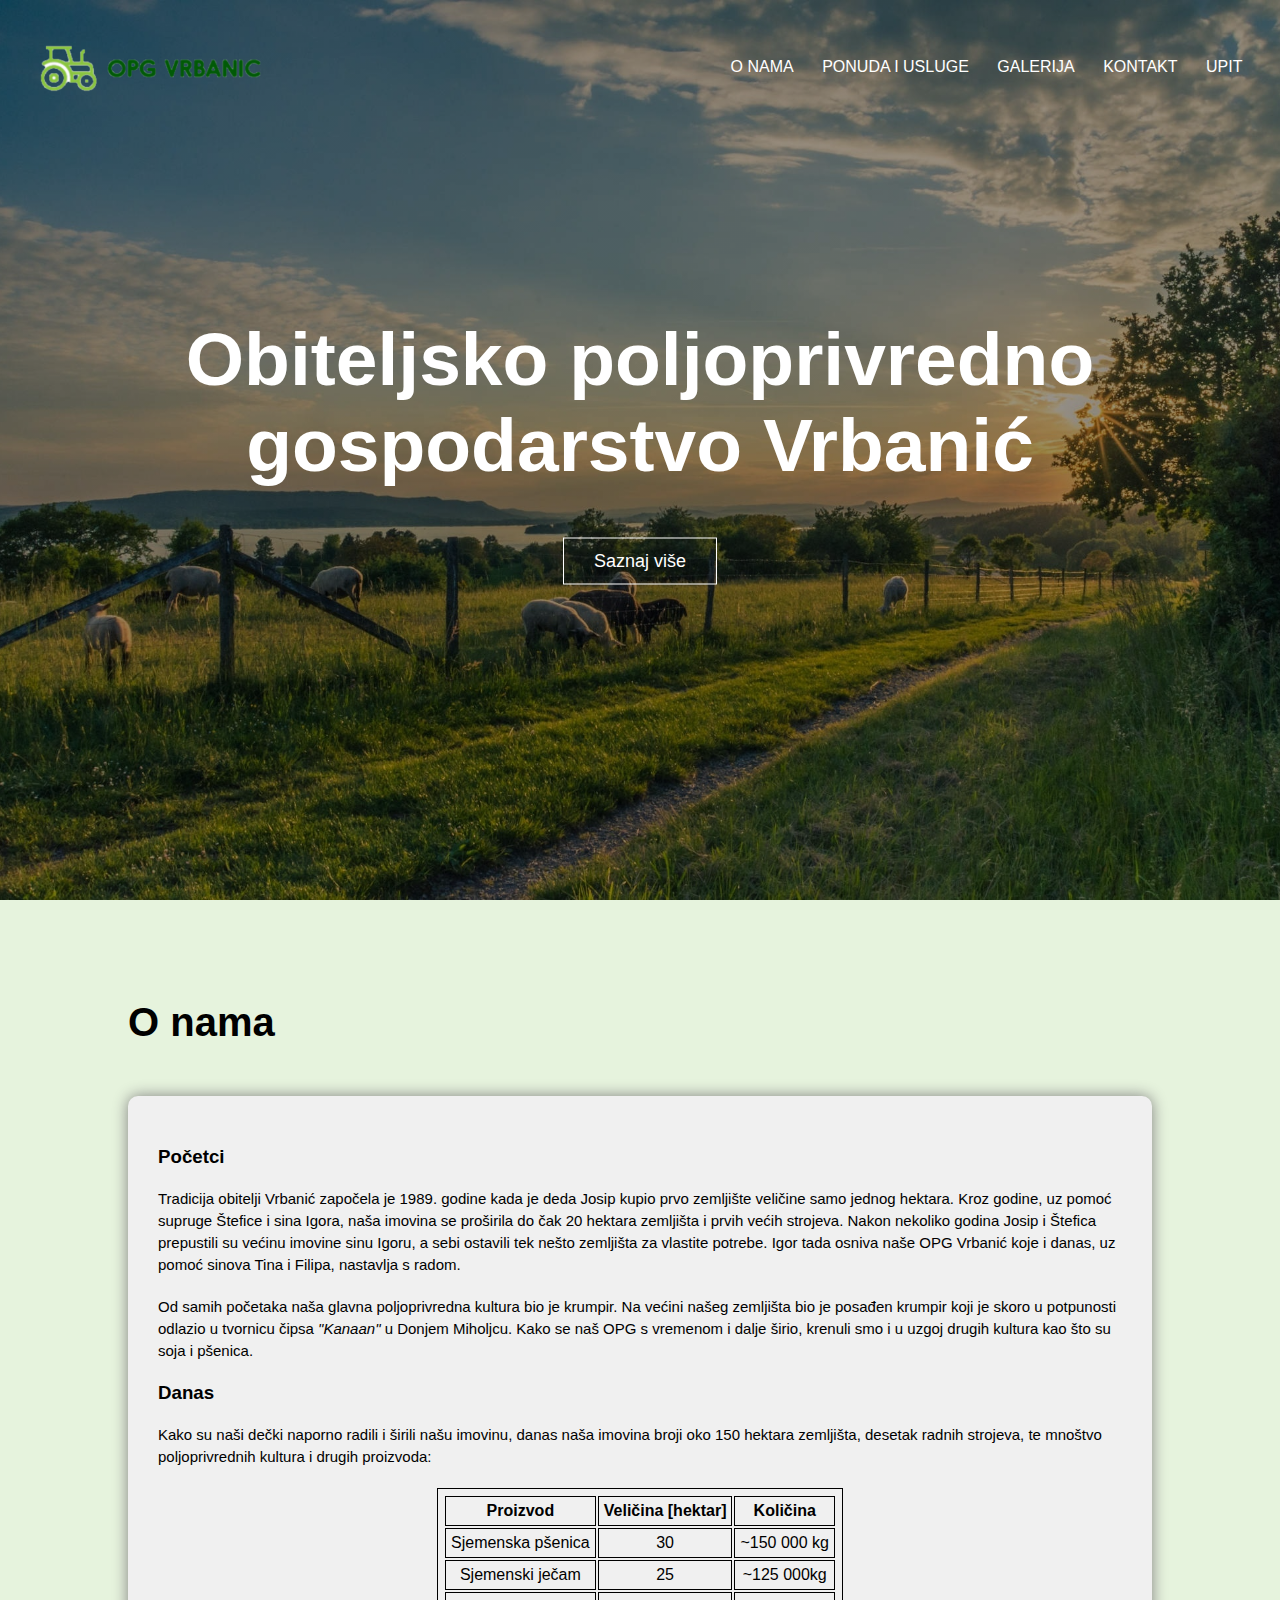
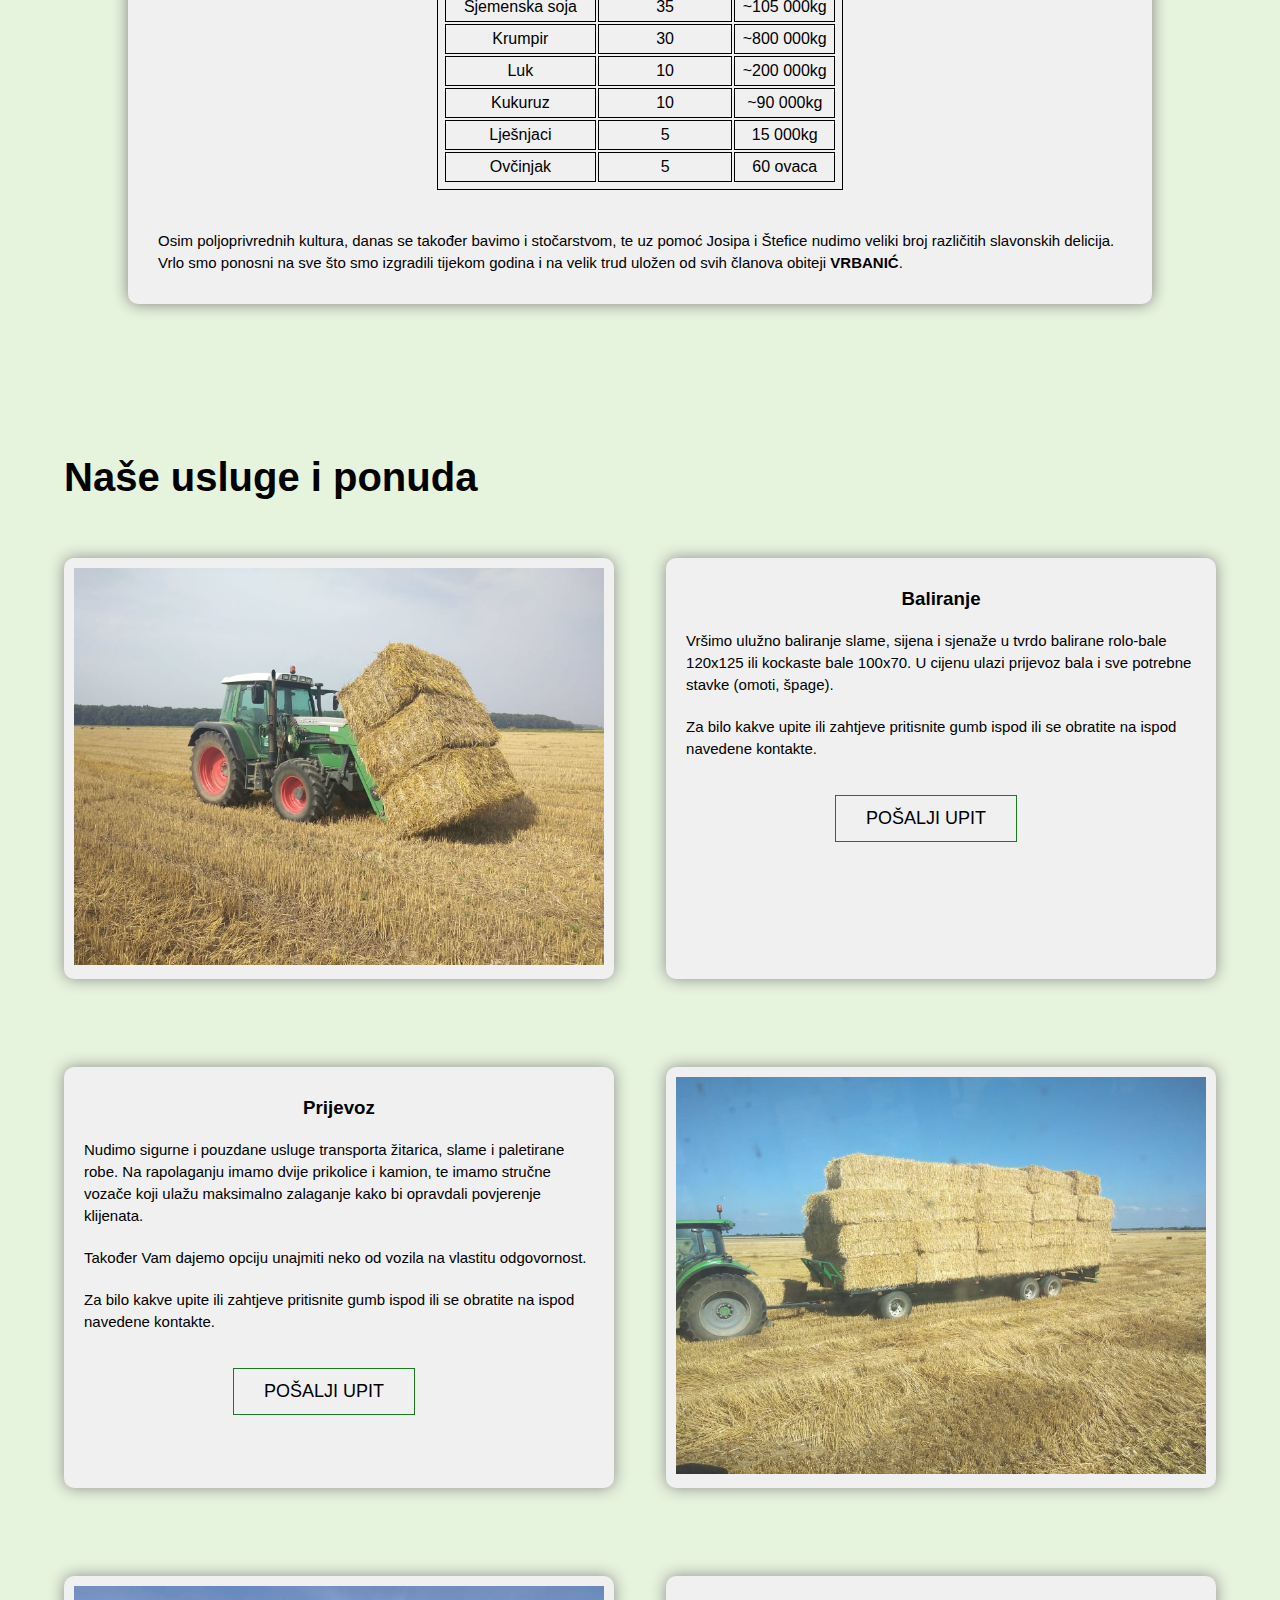
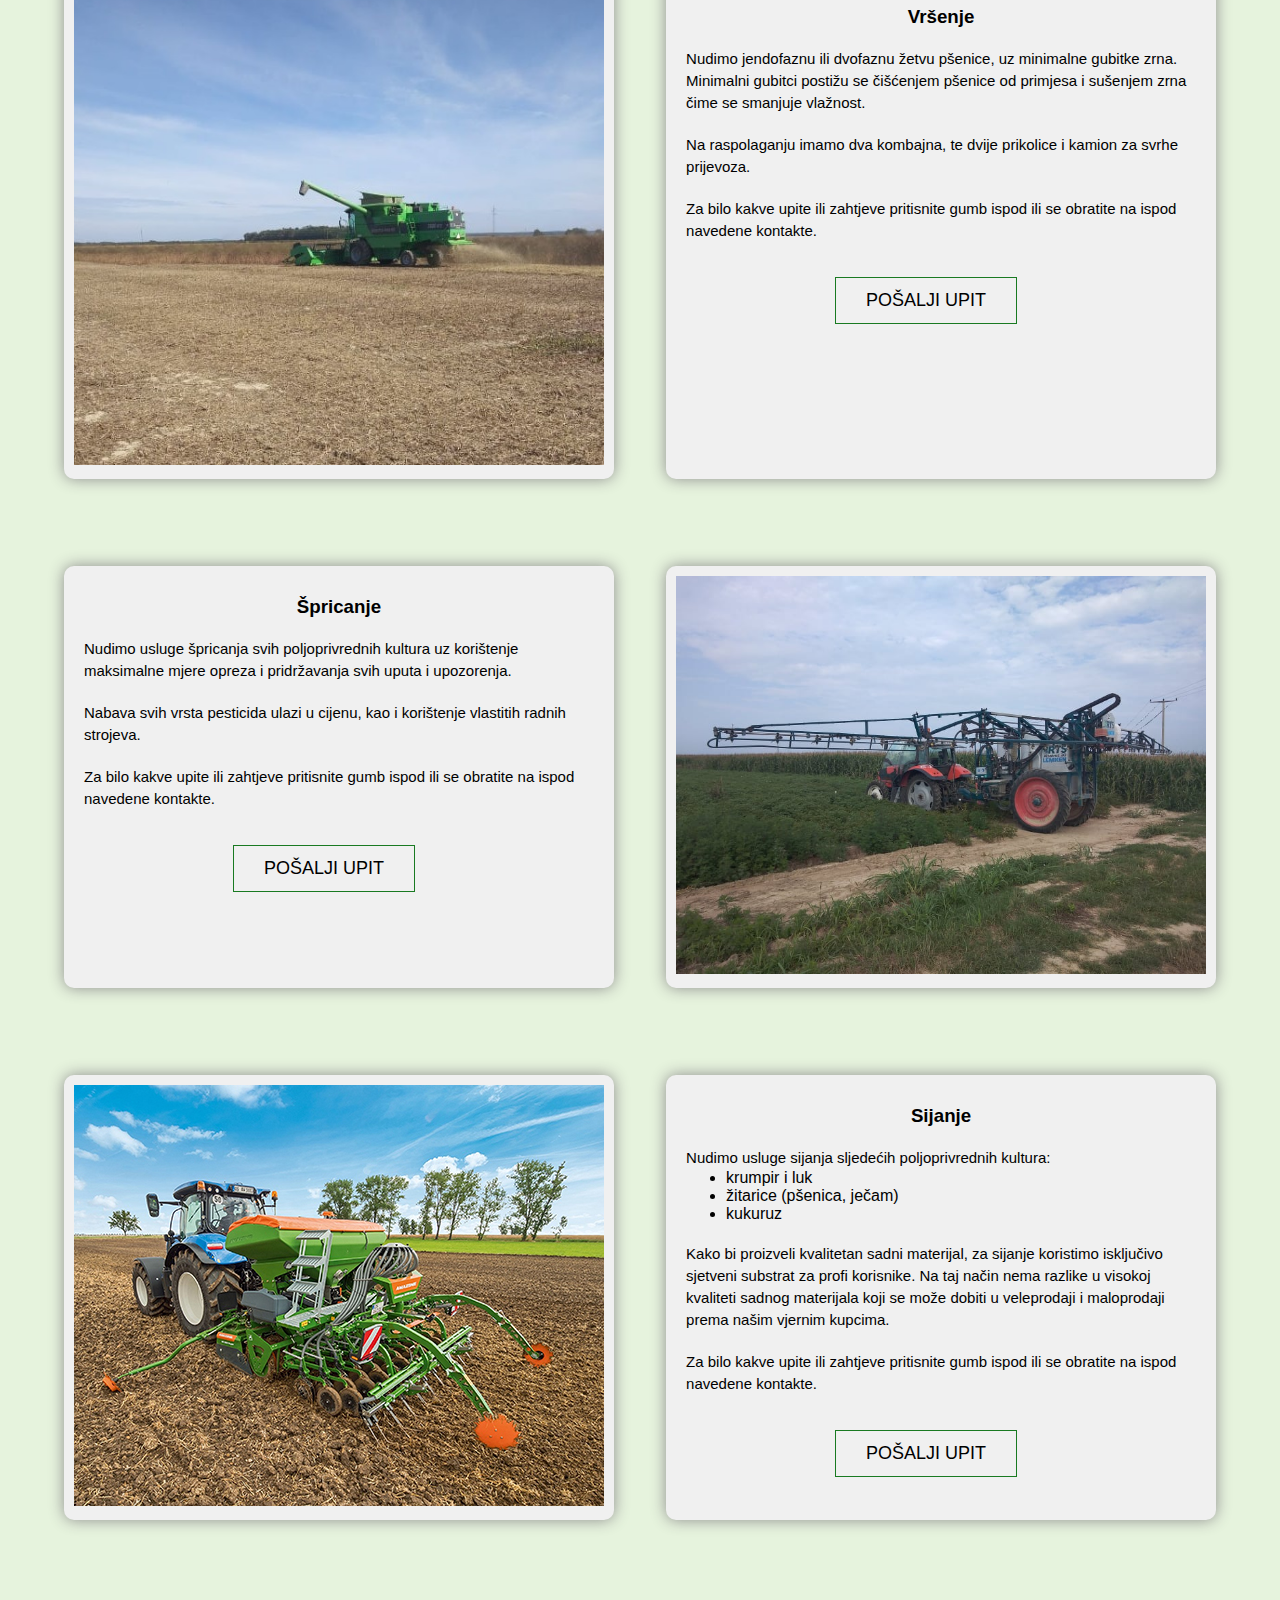
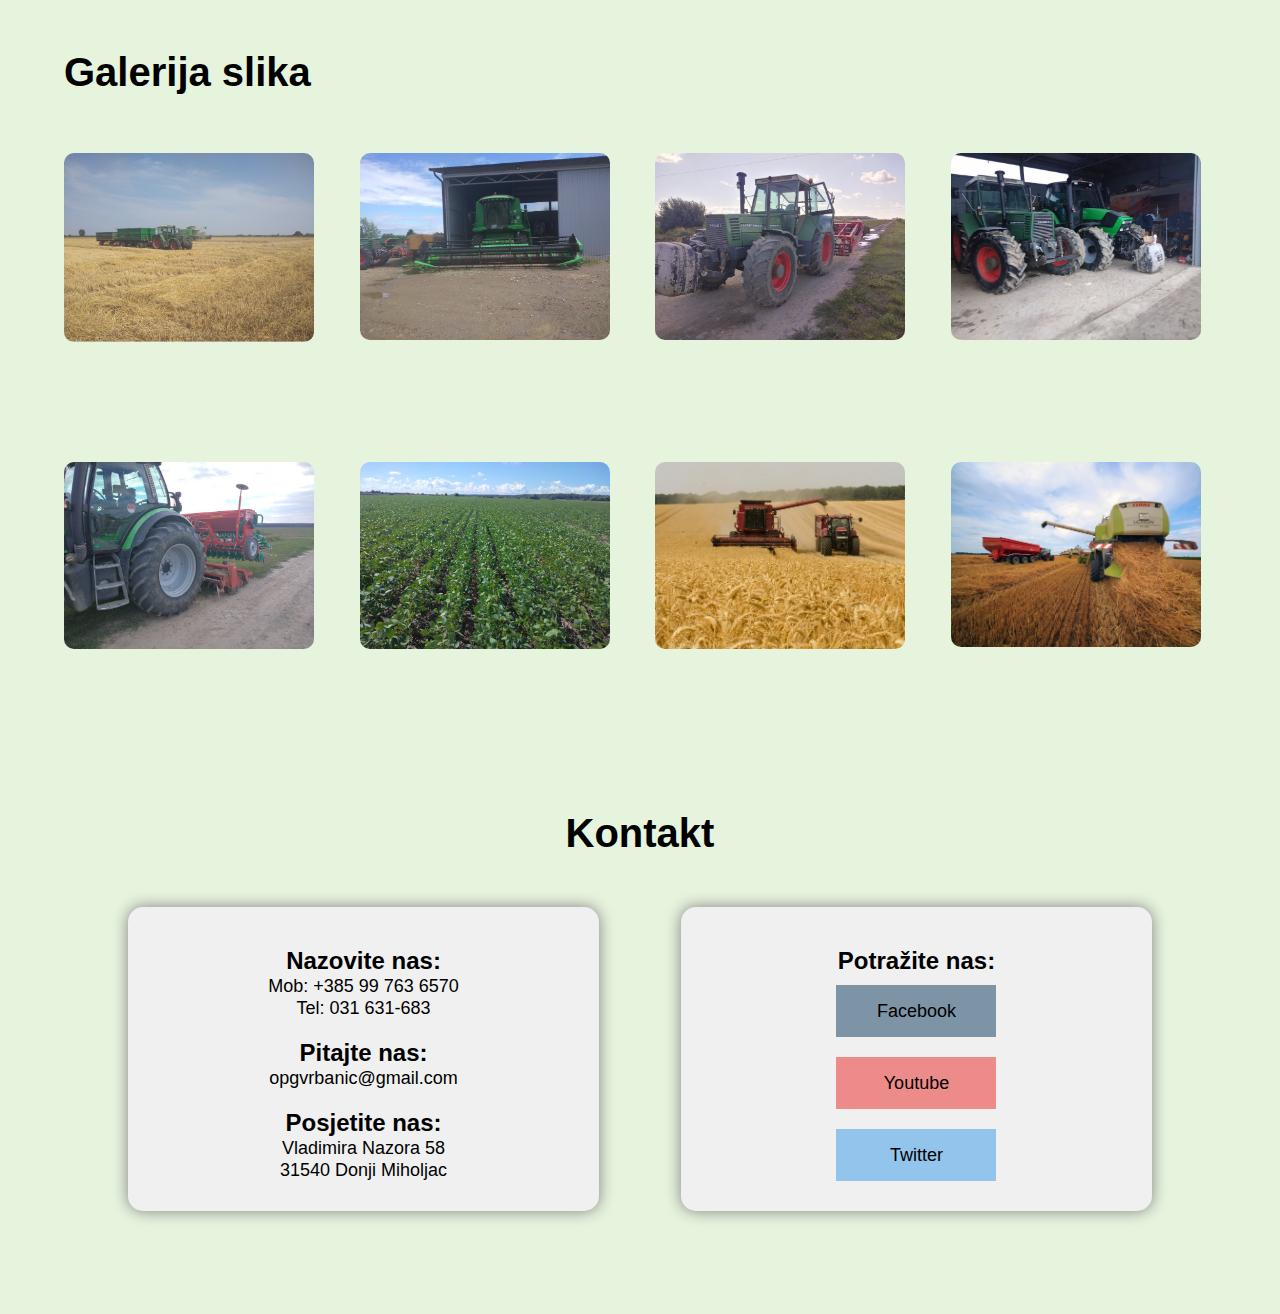
<file: index.html>
<!DOCTYPE html>
<html lang="en">
<head>
    <meta charset="UTF-8">
    <meta http-equiv="X-UA-Compatible" content="IE=edge">
    <meta name="viewport" content="width=device-width, initial-scale=1.0">
    <link rel="stylesheet" href="styles/style.css">
    <title>OPG Vrbanić</title>
</head>
<body>
    <header>
        <nav>
            <img src="images/logo.png" alt="">
            <div class="navigacija">
                <ul>
                    <li><a href="#onama">O NAMA</a></li>
                    <li><a href="#ponuda">PONUDA I USLUGE</a></li>
                    <li><a href="#galerija">GALERIJA</a></li>
                    <li><a href="#kontakt">KONTAKT</a></li>
                    <li><a href="pages/upit.html">UPIT</a></li>
                </ul>
            </div>
        </nav>

        <div class="naslov">
            <h1>Obiteljsko poljoprivredno gospodarstvo Vrbanić</h1>
            <a href="#onama" class="saznaj">Saznaj više</a>
        </div>
    </header>
    
    <main>
        <section class="onama" id="onama">
            <h1>O nama</h1>

            <div class="row">
                <div class="onama-col">
                    <h3>Početci</h3>
                    <p>Tradicija obitelji Vrbanić započela je 1989. godine kada je deda Josip kupio prvo zemljište veličine samo jednog hektara. Kroz godine, uz pomoć supruge Štefice i sina Igora, naša imovina se proširila do čak 20 hektara zemljišta i prvih većih strojeva. Nakon nekoliko godina Josip i Štefica prepustili su većinu imovine sinu Igoru, a sebi ostavili tek nešto zemljišta za vlastite potrebe. Igor tada osniva naše OPG Vrbanić koje i danas, uz pomoć sinova Tina i Filipa, nastavlja s radom.</p>
                    <p>Od samih početaka naša glavna poljoprivredna kultura bio je krumpir. Na većini našeg zemljišta bio je posađen krumpir koji je skoro u potpunosti odlazio u tvornicu čipsa <i>"Kanaan"</i> u Donjem Miholjcu. Kako se naš OPG s vremenom i dalje širio, krenuli smo i u uzgoj drugih kultura kao što su soja i pšenica. </p>
                    <h3>Danas</h3>
                    <p>Kako su naši dečki naporno radili i širili našu imovinu, danas naša imovina broji oko 150 hektara zemljišta, desetak radnih strojeva, te mnoštvo poljoprivrednih kultura i drugih proizvoda:</p>
                    <table>
                        <tr>
                            <th>Proizvod</th>
                            <th>Veličina [hektar]</th>
                            <th>Količina</th>
                        </tr>
                        <tr>
                            <td>Sjemenska pšenica</td>
                            <td>30</td>
                            <td>~150 000 kg</td>
                        </tr>
                        <tr>
                            <td>Sjemenski ječam</td>
                            <td>25</td>
                            <td>~125 000kg</td>
                        </tr>
                        <tr>
                            <td>Sjemenska soja</td>
                            <td>35</td>
                            <td>~105 000kg</td>
                        </tr>
                        <tr>
                            <td>Krumpir</td>
                            <td>30</td>
                            <td>~800 000kg</td>
                        </tr>
                        <tr>
                            <td>Luk</td>
                            <td>10</td>
                            <td>~200 000kg</td>
                        </tr>
                        <tr>
                            <td>Kukuruz</td>
                            <td>10</td>
                            <td>~90 000kg</td>
                        </tr>
                        <tr>
                          <td>Lješnjaci</td>
                          <td>5</td>
                          <td>15 000kg</td>
                        </tr>
                        <tr>
                            <td>Ovčinjak</td>
                            <td>5</td>
                            <td>60 ovaca</td>
                          </tr>
                      </table>
                    <p>Osim poljoprivrednih kultura, danas se također bavimo i stočarstvom, te uz pomoć Josipa i Štefice nudimo veliki broj različitih slavonskih delicija. Vrlo smo ponosni na sve što smo izgradili tijekom godina i na velik trud uložen od svih članova obiteji <b>VRBANIĆ</b>.</p>
                </div>
            </div>
        </section>
        
        <section class="ponuda" id="ponuda">
            <h1>Naše usluge i ponuda</h1>

            <div class="row">
                <div class="ponuda-col">
                    <img src="images/Ponuda i usluge/baliranje.jpg">
                </div>
                <div class="ponuda-col">
                    <h3>Baliranje</h3>
                    <p>Vršimo ulužno baliranje slame, sijena i sjenaže u tvrdo balirane rolo-bale 120x125 ili kockaste bale 100x70. U cijenu ulazi prijevoz bala i sve potrebne stavke (omoti, špage).</p>
                    <p>Za bilo kakve upite ili zahtjeve pritisnite gumb ispod ili se obratite na ispod navedene kontakte.</p>
                    <a href="pages/upit.html" class="upit">POŠALJI UPIT</a>
                </div>
            </div>

            <div class="row">
                <div class="ponuda-col">
                    <h3>Prijevoz</h3>
                    <p>Nudimo sigurne i pouzdane usluge transporta žitarica, slame i paletirane robe. Na rapolaganju imamo dvije prikolice i kamion, te imamo stručne vozače koji ulažu maksimalno zalaganje kako bi opravdali povjerenje klijenata.</p>
                    <p>Također Vam dajemo opciju unajmiti neko od vozila na vlastitu odgovornost.</p>
                    <p>Za bilo kakve upite ili zahtjeve pritisnite gumb ispod ili se obratite na ispod navedene kontakte.</p>
                    <a href="pages/upit.html" class="upit">POŠALJI UPIT</a>
                </div>
                <div class="ponuda-col">
                    <img src="images/Ponuda i usluge/prijevoz.jpg">
                </div>
            </div>

            <div class="row">
                <div class="ponuda-col">
                    <img src="images/Ponuda i usluge/vrsenje.jpg">
                </div>
                <div class="ponuda-col">
                    <h3>Vršenje</h3>
                    <p>Nudimo jendofaznu ili dvofaznu žetvu pšenice, uz minimalne gubitke zrna. Minimalni gubitci postižu se čišćenjem pšenice od primjesa i sušenjem zrna čime se smanjuje vlažnost.</p>
                    <p>Na raspolaganju imamo dva kombajna, te dvije prikolice i kamion za svrhe prijevoza.</p>
                    <p>Za bilo kakve upite ili zahtjeve pritisnite gumb ispod ili se obratite na ispod navedene kontakte.</p>
                    <a href="pages/upit.html" class="upit">POŠALJI UPIT</a>
                </div>
            </div>

            <div class="row">
                <div class="ponuda-col">
                    <h3>Špricanje</h3>
                    <p>Nudimo usluge špricanja svih poljoprivrednih kultura uz korištenje maksimalne mjere opreza i pridržavanja svih uputa i upozorenja.</p>
                    <p>Nabava svih vrsta pesticida ulazi u cijenu, kao i korištenje vlastitih radnih strojeva.</p>
                    <p>Za bilo kakve upite ili zahtjeve pritisnite gumb ispod ili se obratite na ispod navedene kontakte.</p>
                    <a href="pages/upit.html" class="upit">POŠALJI UPIT</a>
                </div>
                <div class="ponuda-col">
                    <img src="images/Ponuda i usluge/spricanje.jpg">
                </div>
            </div>

            <div class="row">
                <div class="ponuda-col">
                    <img src="images/Ponuda i usluge/sijanje.jpg">
                </div>
                <div class="ponuda-col">
                    <h3>Sijanje</h3>
                    <p>Nudimo usluge sijanja sljedećih poljoprivrednih kultura:</p>
                    <ul>
                        <li>krumpir i luk</li>
                        <li>žitarice (pšenica, ječam)</li>
                        <li>kukuruz</li>
                    </ul>
                    <p>Kako bi proizveli kvalitetan sadni materijal, za sijanje koristimo isključivo sjetveni substrat za profi korisnike. Na taj način nema razlike u visokoj kvaliteti sadnog materijala koji se može dobiti u veleprodaji i maloprodaji prema našim vjernim kupcima.</p>
                    <p>Za bilo kakve upite ili zahtjeve pritisnite gumb ispod ili se obratite na ispod navedene kontakte.</p>
                    <a href="pages/upit.html" class="upit">POŠALJI UPIT</a>
                </div>
            </div>
        </section>

        <section class="galerija" id="galerija">
            <h1>Galerija slika</h1>
            <div class="row">
                <div class="galerija-col">
                    <a href="pages/galerija.html"><img src="images/Galerija/1.jpg"></a>
                </div>
                <div class="galerija-col">
                    <a href="pages/galerija.html"><img src="images/Galerija/2.jpg"></a>
                </div>
                <div class="galerija-col">
                    <a href="pages/galerija.html"><img src="images/Galerija/3.jpg"></a>
                </div>
                <div class="galerija-col">
                    <a href="pages/galerija.html"><img src="images/Galerija/4.jpg"></a>
                </div>
            </div>
            <div class="row">
                <div class="galerija-col">
                    <a href="pages/galerija.html"><img src="images/Galerija/5.jpg"></a>
                </div>
                <div class="galerija-col">
                    <a href="pages/galerija.html"><img src="images/Galerija/6.jpg"></a>
                </div>
                <div class="galerija-col">
                    <a href="pages/galerija.html"><img src="images/Galerija/7.jpg"></a>
                </div>
                <div class="galerija-col">
                    <a href="pages/galerija.html"><img src="images/Galerija/8.jpg"></a>
                </div>
            </div>
        </section>
    </main>
    <footer>
        <section class="kontakt" id="kontakt">
            <h1>Kontakt</h1>
            <div class="row">
                <div class="kontakt-col">
                    <h2>Nazovite nas:</h2>
                    <p>Mob: +385 99 763 6570</p>
                    <p>Tel: 031 631-683</p>
                    <h2>Pitajte nas:</h2>
                    <p>opgvrbanic@gmail.com</p>
                    <h2>Posjetite nas:</h2>
                    <p>Vladimira Nazora 58</p>
                    <p>31540 Donji Miholjac</p>
                </div>
                <div class="kontakt-col">
                    <h2>Potražite nas:</h2>
                    <p><a href="https://www.facebook.com" class="face link">Facebook</a></p>
                    <p><a href="https://www.youtube.com" class="you link">Youtube</a></p>
                    <p><a href="https://www.twitter.com" class="twi link">Twitter</a></p>
                </div>
            </div> 
        </section>  
    </footer>
    <a class="vrh">Vrh</a>
    <script src="scripts/script.js"></script>
</body>
</html>
</file>
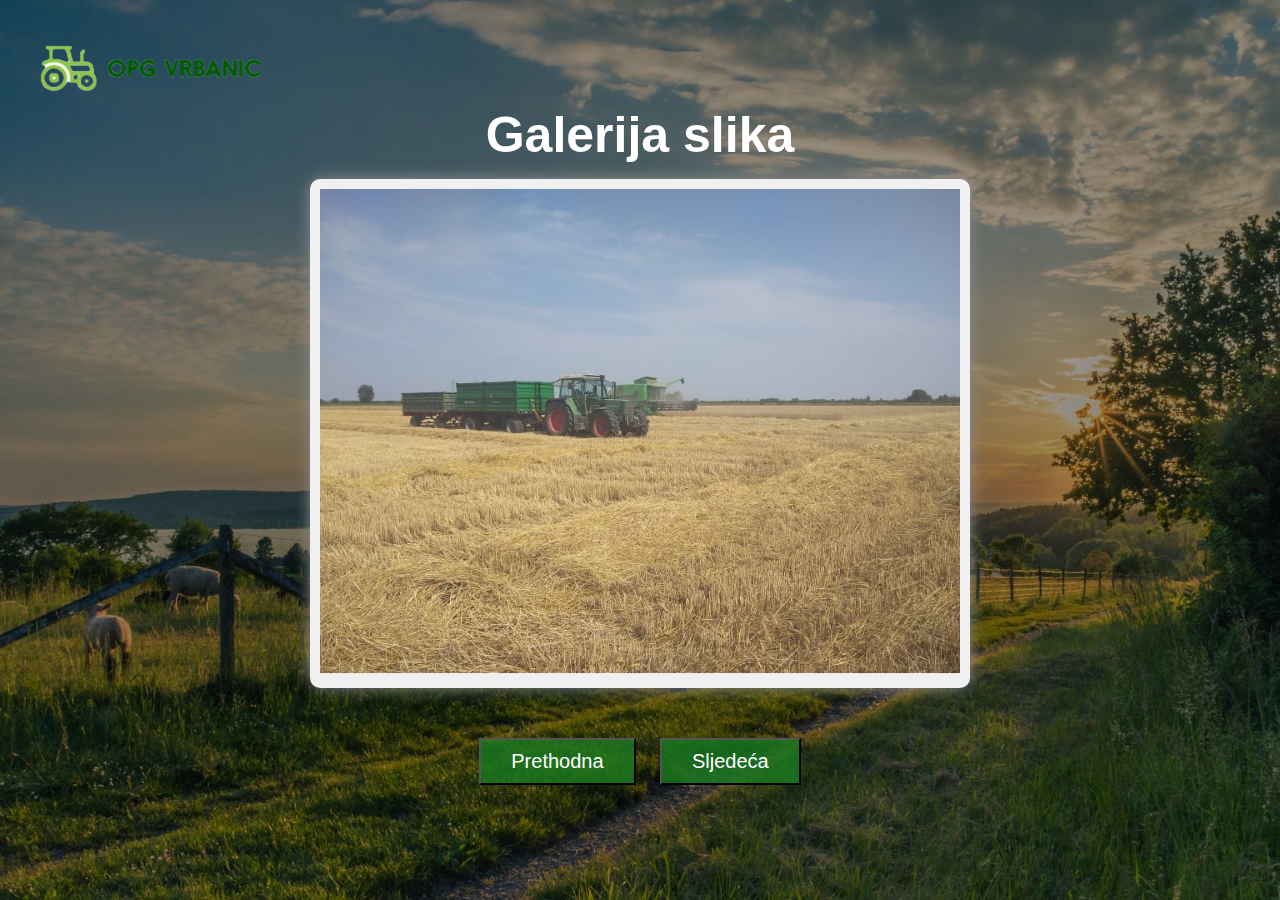
<file: pages/galerija.html>
<!DOCTYPE html>
<html lang="en">
<head>
  <meta charset="UTF-8">
  <meta http-equiv="X-UA-Compatible" content="IE=edge">
  <meta name="viewport" content="width=device-width, initial-scale=1.0">
  <link rel="stylesheet" href="../styles/galerija.css"> 
  <title>OPG Vrbanić</title>
</head>
<body>
  <main>
    <nav>
        <a href="../index.html#galerija"><img src="../images/logo.png" alt=""></a>
    </nav>

    <div class="naslov">
        <h1>Galerija slika</h1>
    </div>

    <div class="slika">
      <img src="../images/Galerija/1.jpg" alt="" class=gal-slika>
    </div>
    <div class="gumbovi">
      <button class="gumb" onclick="preth()">Prethodna</button>
      <button class="gumb" onclick="sljed()">Sljedeća</button>
    </div>
  </main>

  <script src="../scripts/galerija.js"></script>
</body>
</html>
</file>
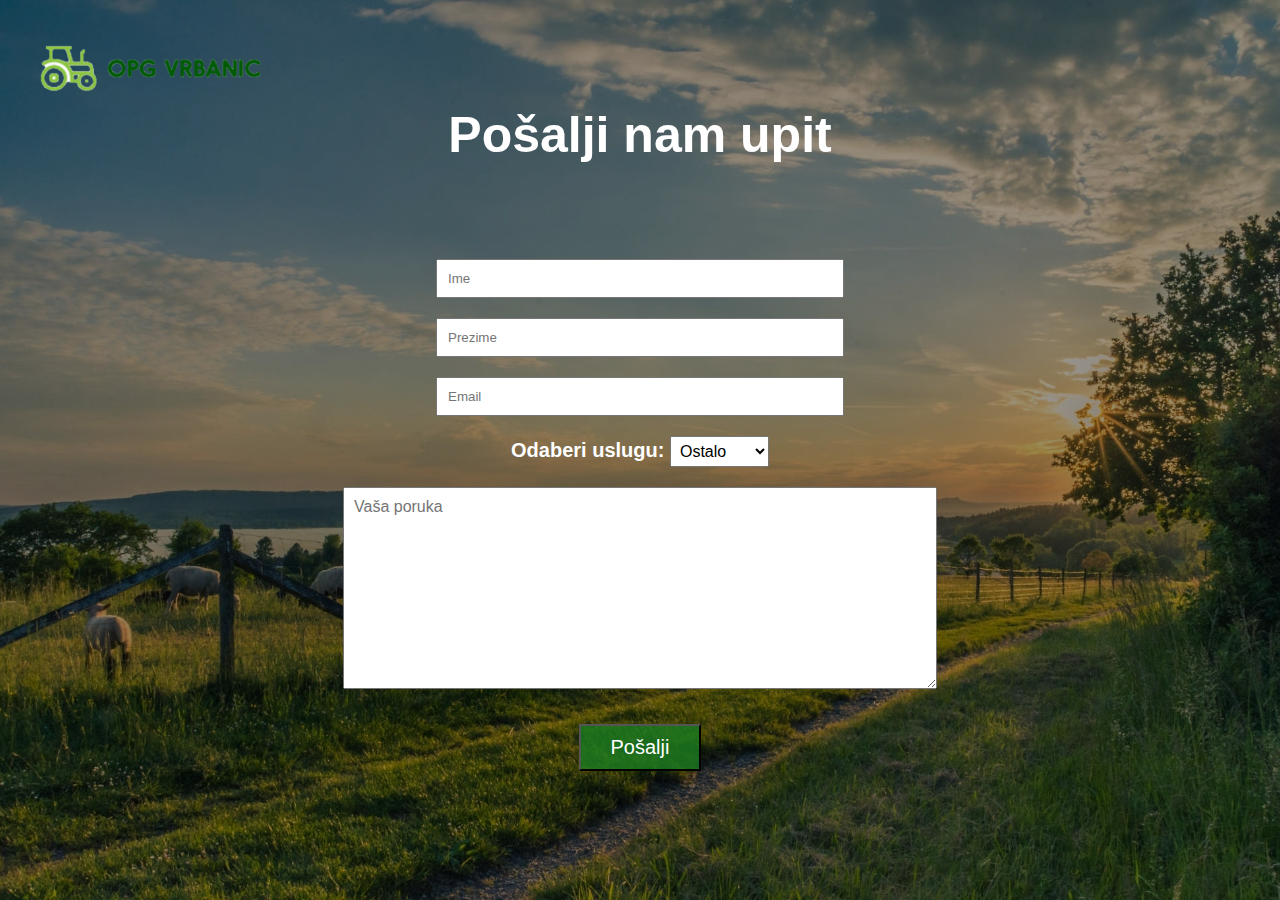
<file: pages/upit.html>
<!DOCTYPE html>
<html lang="en">
<head>
  <meta charset="UTF-8">
  <meta http-equiv="X-UA-Compatible" content="IE=edge">
  <meta name="viewport" content="width=device-width, initial-scale=1.0">
  <link rel="stylesheet" href="../styles/upit.css"> 
  <title>OPG Vrbanić</title>
</head>
<body>
  <main>
    <nav>
      <a href="../index.html#ponuda"><img src="../images/logo.png" alt=""></a>
    </nav>

    <div class="naslov">
      <h1>Pošalji nam upit</h1>
    </div>

    <form>
      <div>
        <input type="text" id="ime" placeholder="Ime" required>
      </div>
      <div>
        <input type="text" id="prezime" placeholder="Prezime" required>
      </div>
      <div>
        <input type="email" id="email" placeholder="Email" required>
      </div>
      <div>
        <label for="usluga"><b>Odaberi uslugu:</b></label>
        <select name="usluga" id="usluga">
          <option value="ostalo">Ostalo</option>
          <option value="baliranje">Baliranje</option>
          <option value="prijevoz">Prijevoz</option>
          <option value="vrsenje">Vršenje</option>
          <option value="spricanje">Špricanje</option>
          <option value="sijanje">Sijanje</option>
        </select>
      </div>
      <div>
        <textarea name="poruka" rows="10" cols="60" id="poruka" placeholder="Vaša poruka"></textarea>
      </div>
      <div>
        <button>Pošalji</button>
      </div>
    </form>
  </main>

</body>
</html>
</file>
<file: styles/style.css>
*{
    margin: 0;
    padding: 0;
    scroll-behavior: smooth;
    font-family:Verdana, Geneva, Tahoma, sans-serif;
}

header{
    min-height: 100vh;
    width: 100%;
    background-image: linear-gradient(rgba(0, 0, 0,0.4),rgba(0,0,0, 0.4)), url('../images/header.jpg');
    background-position: center;
    background-size: cover;
    position: relative;
}

main, footer{
    background: rgba(213, 235, 199, 0.6);
}


/*---------- VRH ---------- */


.vrh {
    position: fixed;
    right: 30px;
    bottom: 30px;
    border-radius: 30%;
    background:rgba(25, 122, 33, 0.8);
    padding: 15px;
    text-decoration: none;
    opacity: 0;
    pointer-events: none;
    transition: all 0.5s;
    font-weight: 800;
  }

.vrh.active{
    pointer-events:auto;
    cursor: pointer;
    opacity: 1;
}


/*---------- NAVIGACIJA ---------- */


nav{
    display: flex;
    padding: 2%;
    align-items: center;
}

nav img{
    width: 250px;
}

.navigacija{
    flex: 1;
    text-align: right;
}

.navigacija ul li{
    list-style: none;
    display: inline-block;
    padding: 8px 12px;
    position: relative;
}

.navigacija ul li a{
    color: white;
    text-decoration: none;
    font-size: 16px;
    background: transparent;
}

.navigacija ul li:hover{
    background: linear-gradient(rgba(141, 133, 133, 0.5),rgba(141, 133, 133, 0.5));
}


/*---------- NASLOV ---------- */


.naslov{
    width: 90%;
    color: white;
    position: absolute;
    top: 50%;
    left: 50%;
    transform: translate(-50%, -50%);
    text-align: center;
}

.naslov h1{
    font-size: 75px;
}


/*---------- SAZNAJ VIŠE ---------- */


.saznaj{
    display: inline-block;
    text-decoration: none;
    color: white;
    border: 1px solid white;
    padding: 12px 30px;
    font-size: 18px;
    background: transparent;
    position: relative;
    cursor: pointer;
    margin-top: 50px;
}

.saznaj:hover{
    background:rgb(54, 204, 66);
    transition: 1s;
}


/*---------- O NAMA ---------- */


.onama{
    width: 80%;
    margin: auto;
    text-align: left;
    padding-top: 100px;
}

.onama h1{
    font-size: 40px;
    font-weight: 600;   
}

.onama p{
    font-size: 15px;
    line-height: 22px;
    padding-top: 20px;
}

.onama-col table, th, td{
   margin: 20px auto;
   padding: 5px;
   border: 1px solid;
   text-align: center;
}

.row{
    margin-top: 5%;
    display: flex;
    justify-content: space-between;
    
}

.onama-col{
    background: rgb(240, 240, 240);
    border-radius: 10px;
    margin-bottom: 5%;
    padding: 30px 30px;
    box-sizing: border-box;
    box-shadow: 0px 0px 15px gray;
}

h3{
    font-weight: 600;
    padding-top: 20px;
}


/*---------- PONUDA ---------- */


.ponuda{
    width: 90%;
    margin: auto;
    padding-top: 100px;
}

.ponuda h1{
    font-size: 40px;
    font-weight: 600;
}

.ponuda-col{
    flex-basis: 46%;
    background: rgb(240, 240, 240);
    border-radius: 10px;
    margin-bottom: 30px;
    padding: 10px 10px;
    box-shadow: 0px 0px 15px rgb(141, 141, 141);
}

.ponuda-col img{
    width: 100%;
}

.ponuda-col p{
    font-size: 15px;
    line-height: 22px;
    padding: 20px 10px 0px 10px;
}

.ponuda-col h3{
    font-weight: 600;
    text-align: center;
    padding-top: 20px;
}

.ponuda-col ul{
    padding-left: 50px;
}

.upit{
    display: inline-block;
    text-decoration: none;
    color: black;
    border: 1px solid rgb(25, 122, 33);;
    padding: 12px 30px;
    font-size: 18px;
    position: relative;
    cursor: pointer;
    margin-top: 35px;
    margin-left: 30%;
}

.upit:hover{
    background:rgba(25, 122, 33, 0.8);
    transition: 1s;
}


/*---------- GALERIJA ---------- */


.galerija{
    width: 90%;
    margin: auto;
    text-align: center;
    padding-top: 100px;
}

.galerija h1{
    font-size: 40px;
    font-weight: 600;
    text-align: left;
}

.galerija-col{
    flex-basis: 23%;
    border-radius: 10px;
    margin-bottom: 5%;
    text-align: left;
}

.galerija-col img{
    width: 250px;
    border-radius: 10px;
}


/*---------- KONTAKT ---------- */


.kontakt{
    width: 80%;
    margin: auto;
    text-align: center;
    padding-top: 100px;
}

.kontakt h1{
    font-size: 40px;
    font-weight: 600;
}

.kontakt p{
    color: black;
    font-size: 18px;
    font-weight: 300;
    line-height: 22px;
    text-align: center;
}

.kontakt-col{
    flex-basis: 46%;
    background: rgb(240, 240, 240);
    border-radius: 15px;
    margin-bottom: 10%;
    padding: 20px;
    box-sizing: border-box;
    box-shadow: 0px 0px 15px gray;
}

.kontakt-col h2{
    text-align: center;
    padding-top: 20px;
}

.link{
    display: inline-block;
    text-decoration: none;
    color: black;
    padding: 15px 30px;
    cursor: pointer;
    margin: 10px;
    width: 100px;
}

.face{
    background: rgba(9, 54, 92, 0.5);
}
.face:hover{
    background:rgb(9, 54, 92);
    transition: 1s;
}

.you{
    background: rgba(233, 38, 38, 0.5);
}
.you:hover{
    background:rgb(235, 26, 26);
    transition: 1s;
}

.twi{
    background:rgba(53, 151, 231, 0.5);
}
.twi:hover{
    background:rgb(36, 130, 207);
    transition: 1s;
}
</file>
<file: styles/galerija.css>
*{
  margin: 0;
  padding: 0;
  scroll-behavior: smooth;
  font-family:Verdana, Geneva, Tahoma, sans-serif;
}

main{
  min-height: 100vh;
  width: 100%;
  background-image: linear-gradient(rgba(0, 0, 0,0.4),rgba(0,0,0, 0.4)), url('../images/header.jpg');
  background-position: center;
  background-size: cover;
  position: relative;
}


/*---------- NAVIGACIJA ---------- */


nav{
  display: flex;
  padding: 2%;
  align-items: center;
}

nav img{
  width: 250px;
}


/*---------- NASLOV ---------- */


.naslov{
  width: 90%;
  color: white;
  position: absolute;
  top: 15%;
  left: 50%;
  transform: translate(-50%, -50%);
  text-align: center;
}

.naslov h1{
  font-size: 50px;
}


/*---------- GALERIJA ---------- */


.slika{
  margin: 40px auto;
  width: 50%;
  background: rgb(240, 240, 240);
  border-radius: 10px;
  padding: 10px 10px;
  box-shadow: 0px 0px 15px rgb(141, 141, 141);
}

.slika img{
  width: 100%;
}

.gumbovi{
  text-align: center
}

.gumbovi button{
  background:rgba(25, 122, 33, 0.8);
  padding: 10px 30px;
  font-size: 20px;
  color: white;
  margin: 10px;
  cursor: pointer;
}

.gumbovi button:hover{
  background: gray;
}
</file>
<file: styles/upit.css>
*{
  margin: 0;
  padding: 0;
  scroll-behavior: smooth;
  font-family:Verdana, Geneva, Tahoma, sans-serif;
}

main{
  min-height: 100vh;
  width: 100%;
  background-image: linear-gradient(rgba(0, 0, 0,0.4),rgba(0,0,0, 0.4)), url('../images/header.jpg');
  background-position: center;
  background-size: cover;
  position: relative;
}


/*---------- NAVIGACIJA ---------- */


nav{
  display: flex;
  padding: 2%;
  align-items: center;
}

nav img{
  width: 250px;
}


/*---------- NASLOV ---------- */


.naslov{
  width: 90%;
  color: white;
  position: absolute;
  top: 15%;
  left: 50%;
  transform: translate(-50%, -50%);
  text-align: center;
}

.naslov h1{
  font-size: 50px;
}


/*---------- Upit ---------- */


form{
  margin-top: 100px;
  text-align: center;
  font-size: 20px;
  color: white;
}

form div{
  padding-top: 20px;
}

input{
  padding: 10px;
  width: 30%;
}

select{
  padding: 5px;
  font-size: 16px;
}

textarea{
  font-size: 16px;
  padding: 10px;
}

button{
  background:rgba(25, 122, 33, 0.8);
  padding: 10px 30px;
  font-size: 20px;
  color: white;
  margin: 10px;
  cursor: pointer;
}

button:hover{
  background: gray;
}
</file>
